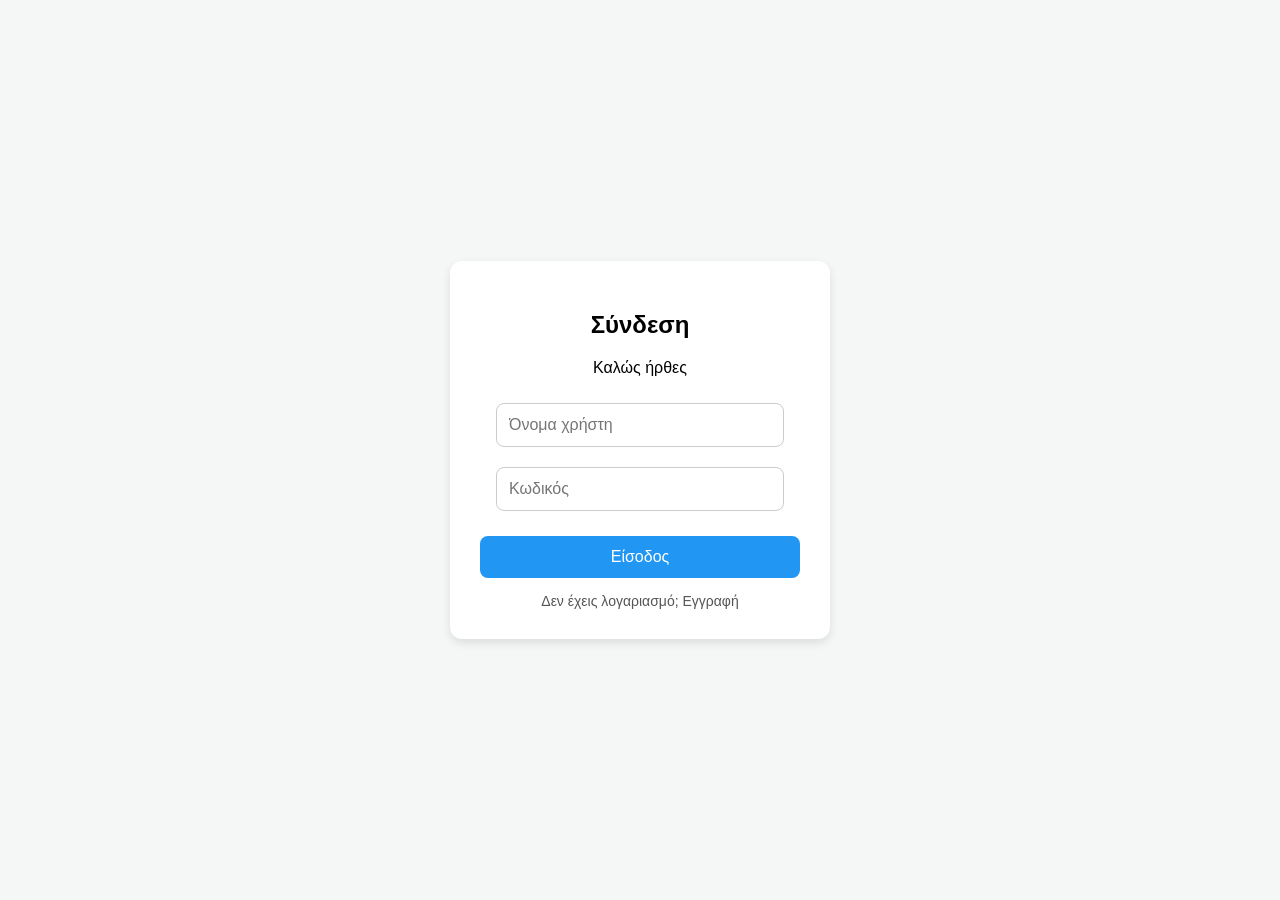
<file: frontend/login.html>
<!DOCTYPE html>
<html lang="el">
<head>
    <meta charset="UTF-8">
    <meta name="viewport" content="width=device-width, initial-scale=1.0">
    <title>Armέξ - Σύνδεση</title>
    <style>
        body { font-family: 'Segoe UI', Tahoma, sans-serif; background-color: #f4f7f6; display: flex; justify-content: center; align-items: center; height: 100vh; margin: 0; }
        .login-card { background: white; padding: 30px; border-radius: 12px; box-shadow: 0 4px 10px rgba(0,0,0,0.1); width: 100%; max-width: 320px; text-align: center; }
        input { width: 90%; padding: 12px; margin: 10px 0; border: 1px solid #ccc; border-radius: 8px; font-size: 16px; box-sizing: border-box; }
        button { width: 100%; padding: 12px; background-color: #2196F3; color: white; border: none; border-radius: 8px; font-size: 16px; cursor: pointer; margin-top: 15px; transition: 0.3s; }
        button:hover { background-color: #1976D2; }
        button:disabled { background-color: #9e9e9e; cursor: not-allowed; }
        #message { margin-top: 15px; font-weight: bold; }
        .error { color: red; }
        a { display: block; margin-top: 15px; color: #555; text-decoration: none; font-size: 14px; }
    </style>
</head>
<body>
    <div class="login-card">
        <h2>Σύνδεση</h2>
        <p>Καλώς ήρθες</p>
        <form id="login-form">
            <input type="text" id="username" placeholder="Όνομα χρήστη" required>
            <input type="password" id="password" placeholder="Κωδικός" required>
            <button type="submit" id="login-btn">Eίσοδος</button> 
        </form>
        <div id="message"></div>
        <a href="./register.html">Δεν έχεις λογαριασμό; Εγγραφή</a>
    </div>
    <script src="login.js" defer></script>
</body>
</file>
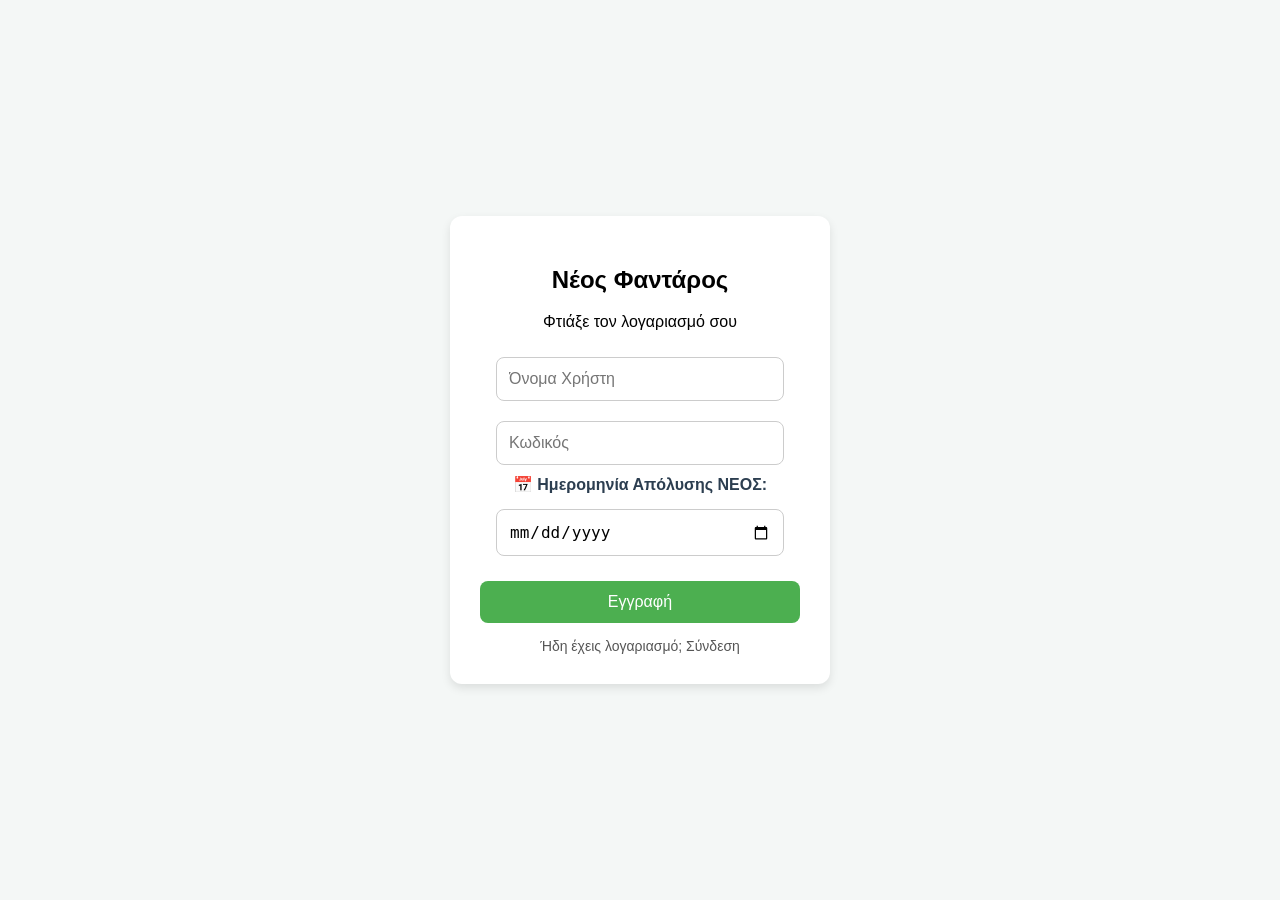
<file: frontend/register.html>
<!DOCTYPE html>
<html lang="el">
<head>
    <meta charset="UTF-8">
    <meta name="viewport" content="width=device-width, initial-scale=1.0, maximum-scale=1.0, user-scalable=no">
    <title>Armέξ - Εγγραφή</title>
    <style>
        body { font-family: 'Segoe UI', Tahoma, sans-serif; background-color: #f4f7f6; display: flex; justify-content: center; align-items: center; height: 100vh; margin: 0; }
        .login-card { background: white; padding: 30px; border-radius: 12px; box-shadow: 0 4px 10px rgba(0,0,0,0.1); width: 100%; max-width: 320px; text-align: center; }
        input { width: 90%; padding: 12px; margin: 10px 0; border: 1px solid #ccc; border-radius: 8px; font-size: 16px; box-sizing: border-box; }
        button { width: 100%; padding: 12px; background-color: #4CAF50; color: white; border: none; border-radius: 8px; font-size: 16px; cursor: pointer; margin-top: 15px; transition: 0.3s; }
        button:hover { background-color: #45a049; }
        button:disabled { background-color: #9e9e9e; cursor: not-allowed; }
        #message { margin-top: 15px; font-weight: bold; }
        .success { color: green; }
        .error { color: red; }
        a { display: block; margin-top: 15px; color: #555; text-decoration: none; font-size: 14px; }
    </style>
</head>
<body>
    <div class="login-card">
        <h2>Νέος Φαντάρος</h2>
        <p>Φτιάξε τον λογαριασμό σου</p>
        <form id="register-form">
            <input type="text" id="username" placeholder="Όνομα Χρήστη" required autocomplete="off">
            <input type="password" id="password" placeholder="Κωδικός" required autocomplete="off">
            <label for="discharge-date" style="display: block; font-weight: bold; color: #2c3e50; margin-bottom: 5px;">
                📅 Ημερομηνία Απόλυσης ΝΕΟΣ:
            </label>
            <input type="date" id="discharge-date" required>
            <button type="submit" id="register-btn">Εγγραφή</button>
        </form>
        <div id="message"></div>
        <a href="login.html">Ήδη έχεις λογαριασμό; Σύνδεση</a>
    </div>

    <script src="register.js" defer></script>
</body>
</file>
